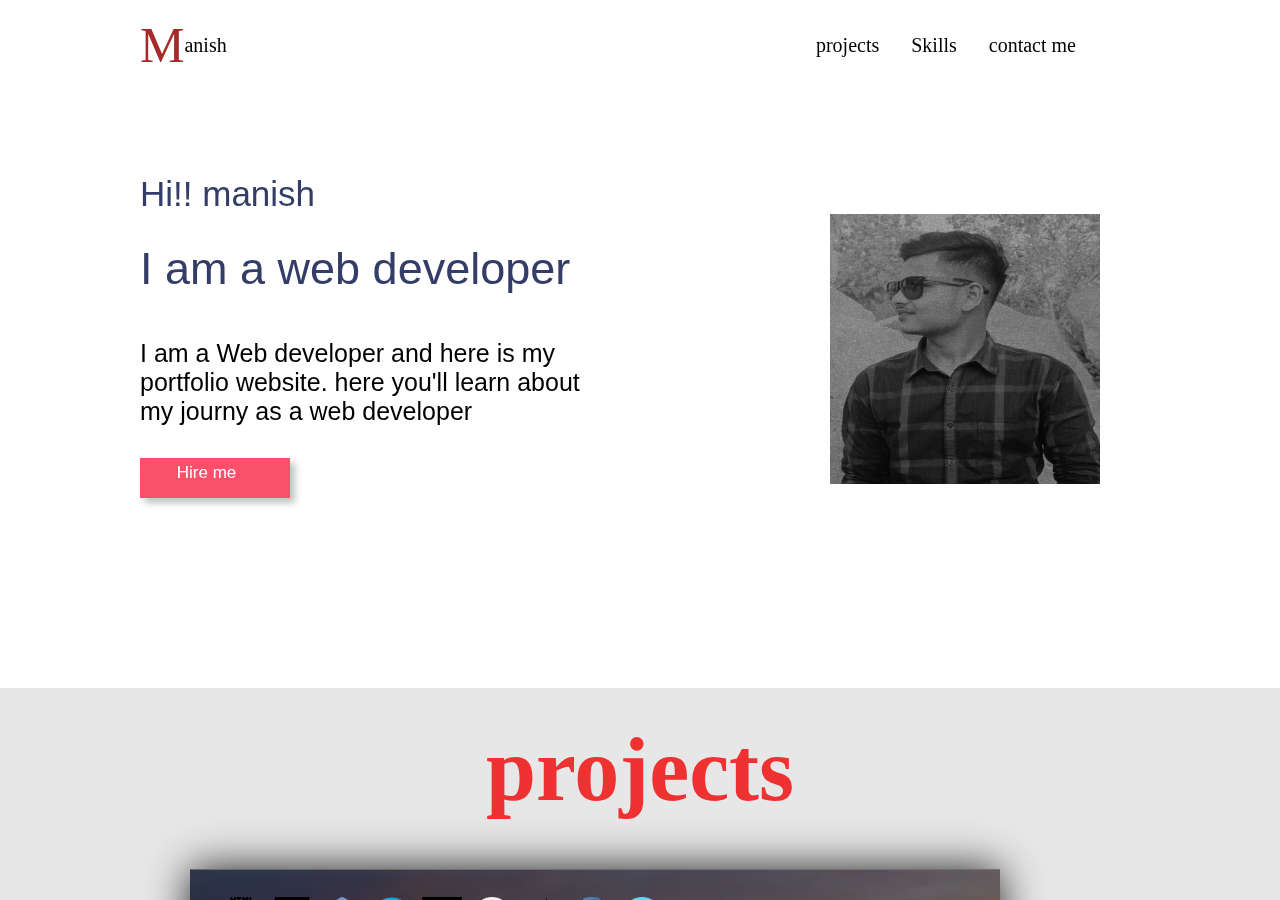
<file: index.html>
<!DOCTYPE html>
<html lang="en">
  <head>
    <meta charset="UTF-8" />
    <meta name="viewport" content="width=device-width, initial-scale=1.0" />
    <title>my portfolio website</title>
  </head>
  <link rel="stylesheet" href="port.css" />
  <body>
    <div id="wrapper">
      <div class="container">
        <div class="navbar">
          <div class="logo-container">
            <div class="logo">M</div>
            <div class="logo-item">anish</div>
          </div>

          <div class="nav-items">
            <div><a href="#projects">projects</a></div>
            <div><a href="#Skills">Skills</a></div>
            <div><a href="#contactme">contact me</a></div>
          </div>
        </div>

        <div class="hero-section">
          <div class="hero-section-left">
            <div class="hero-section-heading">Hi!! manish</div>
            <div class="hero-section-heading hero-section-sub-heading">
              I am a web developer <span class="role"></span>
            </div>
            <div class="hero-section-description">
              I am a Web developer and here is my portfolio website. here you'll
              learn about my journy as a web developer
            </div>

            <div class="btn">Hire me</div>
          </div>

          <div class="hero-section-right">
            <img src="userimg.jpg" id="userimage" />
          </div>

          <!-- <div class="faded-text">manish kr.</div> -->
        </div>
      </div>

      <div class="project-section" id="projects">
        <h2 class="page-header">projects</h2>

        <div class="project-container">
          <div class="project-card" id="project1">
            <div class="project-number project-number-right">01</div>

            <div class="project-content">
              <div class="project-skills-container project-content-left">
                <img class="project-skill" src="images/html.png" alt="" />
                <img class="project-skill" src="images/css.png" alt="" />
                <img class="project-skill" src="images/c++.png" alt="" />
                <img class="project-skill" src="images/c.png" alt="" />
                <img
                  class="project-skill"
                  src="images/java-script.png"
                  alt=""
                />
                <img class="project-skill" src="images/nodejs.png" alt="" />
                <img class="project-skill" src="images/java-logo.png" alt="" />
                <img class="project-skill" src="images/python.png" alt="" />
                <img class="project-skill"src="images/react.png"alt="""/>
                <img class="project-skill" src="images/sql.png" alt="" />
              </div>

              <h2 class="project-heading">Adventure</h2>

              <div class="project-sub-heading">
                This is a adventure web page. exploring some adventure from my
                web page.
              </div>

              <div class="btn-group">
                <button>
                  <a class="btn btn-project" href="paralexweb">Read me</a>
                </button>
                <a href="">
                  <i title="GitHubLink" class="fa-brands fa-github icon"></i>
                </a>
                <a href="">
                  <i title="Live Link" class="fa-solid fa-link icon"></i>
                </a>
              </div>
            </div>
          </div>

          <div class="project-card" id="project2">
            <div class="project-number project-number-left">02</div>

            <div class="project-content project-content-left">
              <div class="project-skills-container">
                <img class="project-skill" src="images/html.png" alt="" />
                <img class="project-skill" src="images/css.png" alt="" />
                <img class="project-skill" src="images/c++.png" alt="" />
                <img class="project-skill" src="images/c.png" alt="" />
                <img
                  class="project-skill"
                  src="images/java-script.png"
                  alt=""
                />
                <img class="project-skill" src="images/nodejs.png" alt="" />
                <img class="project-skill" src="images/java-logo.png" alt="" />
                <img class="project-skill" src="images/python.png" alt="" />
                <img class="project-skill"src="images/react.png"alt="""/>
                <img class="project-skill" src="images/sql.png" alt="" />
              </div>

              <h2 class="project-heading">Food Delivery</h2>

              <div class="project-sub-heading">
                This is a online Food delivery web page. you can order many
                types of food from this web page.
              </div>

              <div class="btn-group">
                <button>
                  <a class="btn btn-project" href="restorentweb"> Read me</a>
                </button>
                <a href="">
                  <i title="GitHubLink" class="fa-brands fa-github icon"></i>
                </a>
                <a href="">
                  <i title="Live Link" class="fa-solid fa-link icon"></i>
                </a>
              </div>
            </div>
          </div>

          <div class="project-card" id="project3">
            <div class="project-number project-number-right">03</div>

            <div class="project-content">
              <div class="project-skills-container project-content-left">
                <img class="project-skill" src="images/html.png" alt="" />
                <img class="project-skill" src="images/css.png" alt="" />
                <img class="project-skill" src="images/c++.png" alt="" />
                <img class="project-skill" src="images/c.png" alt="" />
                <img
                  class="project-skill"
                  src="images/java-script.png"
                  alt=""
                />
                <img class="project-skill" src="images/nodejs.png" alt="" />
                <img class="project-skill" src="images/java-logo.png" alt="" />
                <img class="project-skill" src="images/python.png" alt="" />
                <img class="project-skill"src="images/react.png"alt="""/>
                <img class="project-skill" src="images/sql.png" alt="" />
              </div>

              <h2 class="project-heading">Tint and orange</h2>

              <div class="project-sub-heading">
                This is a car modification company which provides you sheets to
                protect your car from scratch
              </div>

              <div class="btn-group">
                <button class="btn btn-project">Read me</button>
                <a href="">
                  <i title="GitHubLink" class="fa-brands fa-github icon"></i>
                </a>
                <a href="">
                  <i title="Live Link" class="fa-solid fa-link icon"></i>
                </a>
              </div>
            </div>
          </div>

          <div class="project-card" id="project4">
            <div class="project-number project-number-left">04</div>

            <div class="project-content project-content-left">
              <div class="project-skills-container">
                <img class="project-skill" src="images/html.png" alt="" />
                <img class="project-skill" src="images/css.png" alt="" />
                <img class="project-skill" src="images/c++.png" alt="" />
                <img class="project-skill" src="images/c.png" alt="" />
                <img
                  class="project-skill"
                  src="images/java-script.png"
                  alt=""
                />
                <img class="project-skill" src="images/nodejs.png" alt="" />
                <img class="project-skill" src="images/java-logo.png" alt="" />
                <img class="project-skill" src="images/python.png" alt="" />
                <img class="project-skill"src="images/react.png"alt="""/>
                <img class="project-skill" src="images/sql.png" alt="" />
              </div>

              <h2 class="project-heading">Tint and orange</h2>

              <div class="project-sub-heading">
                This is a car modification company which provides you sheets to
                protect your car from scratch
              </div>

              <div class="btn-group">
                <button class="btn btn-project">Read me</button>
                <a href="">
                  <i title="GitHubLink" class="fa-brands fa-github icon"></i>
                </a>
                <a href="">
                  <i title="Live Link" class="fa-solid fa-link icon"></i>
                </a>
              </div>
            </div>
          </div>
        </div>
      </div>

      <div class="container skills-container" id="Skills">
        <div class="skills-fade-text">skills</div>

        <div class="skills-container-left">
          <h2 class="skills-heading">
            <span class="caps">M</span>e and
            <br />
            MyTech stack
          </h2>

          <div class="skill-subheading">
            <p>
              Hi Everyone My name is manish kumar mandal I am a frontend
              developer I Lorem ipsum dolor sit amet consectetur adipisicing
              elit. Tempora est voluptatibus ea facilis earum officiis at
              dignissimos id, impedit optio ducimus corrupti modi neque quos.
              <br />
              <br />
            </p>

            <p>
              Lorem ipsum dolor sit amet consectetur adipisicing elit. Vel
              repudiandae laborum sequi neque, fuga reprehenderit ducimus
              voluptas at magnam inventore a repellat non tempora deleniti
              veniam nisi, ut, sapiente ea laboriosam. Officiis enim id
              molestiae. <br />
              <br />
            </p>

            <p>
              Lorem ipsum dolor sit amet consectetur adipisicing elit. Velit aut
              dignissimos maxime, veniam dolores odio debitis non quam corporis
              accusamus dolor temporibus, fugit nemo inventore nihil distinctio
              fuga? Dolore optio numquam odit sed voluptatibus consectetur.
              <br />
              <br />
            </p>
          </div>
        </div>

        <div class="skills-container-right">
          <img src="images/bolbimg.jpg" class="bolb-style" alt="" />

          <img src="images/html.png" alt="" class="skills-logo" />
          <img src="images/css.png" alt="" class="skills-logo" />
          <img src="images/java-script.png" alt="" class="skills-logo" />
          <img src="images/c.png" alt="" class="skills-logo" />
          <img src="images/c++.png" alt="" class="skills-logo" />
          <img src="images/java-logo.png" alt="" class="skills-logo" />
          <img src="images/nodejs.png" alt="" class="skills-logo" />
          <img src="images/python.png" alt="" class="skills-logo" />
          <img src="images/react.png" alt="" class="skills-logo" />
          <img src="images/sql.png" alt="" class="skills-logo" />
          <img src="images/r3.webp" alt="" class="skills-logo" />
          <img src="images/perl2.png" alt="" class="skills-logo" />
          <img src="images/Scala.png" alt="" class="skills-logo" />
          <img src="images/swift.jpg" alt="" class="skills-logo" />
          <img src="images/csarp3.jpg" alt="" class="skills-logo" />
        </div>
      </div>

      <div class="contactus-form-container" id="contactme">
        <div class="container1">
          <h1 class="contactus-heading">Contact Us</h1>
          <h3 class="contactus-sub-heading">
            Question,thought,or just want to say hello?
          </h3>

          <div class="contactus-form-container">
            <form class="form" action="">
              <div class="formfilled-container">
                <input
                  class="formfield"
                  type="text"
                  name="name"
                  id=""
                  placeholder="Enter your name"
                />
                <input
                  class="formfield"
                  type="text"
                  name="name"
                  id=""
                  placeholder="Enter your email address"
                />
                <input
                  class="formfield"
                  type="text"
                  name="name"
                  id=""
                  placeholder="Enter your subject"
                />
                <textarea
                  name="message"
                  id=""
                  cols="30"
                  rows="10"
                  class="formfield formfield-textarea"
                  placeholder="Enter your message"
                ></textarea>
              </div>

              <button type="submit" class="btn" id="submit-btn">
                send message
              </button>
            </form>
          </div>
        </div>
      </div>

      <footer>
        <div class="container1">
          <div class="footer-wrapper">
            <div class="footer-faded-text">Manish</div>

            <div class="link-wrapper">
              <div><a href="#projects">projects</a></div>
              <div><a href="#Skills">skills</a></div>
              <div><a href="#contactme">contact me</a></div>
            </div>
          </div>
        </div>
      </footer>
    </div>
  </body>
</html>
</file>
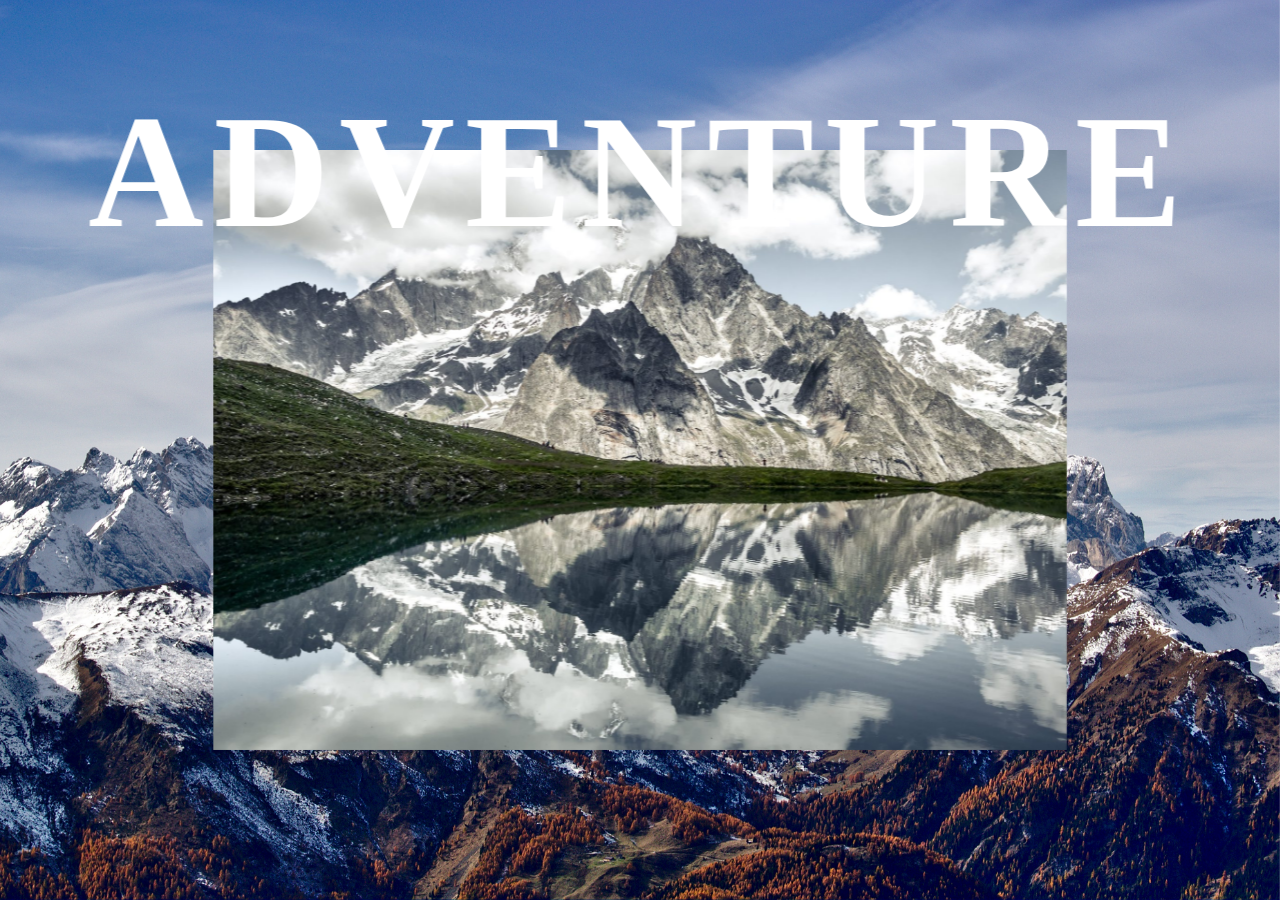
<file: paralexweb/index.html>
<!DOCTYPE html>
<html lang="en">
  <head>
    <meta charset="UTF-8" />
    <meta name="viewport" content="width=device-width, initial-scale=1.0" />
    <title>Document</title>
    <link rel="stylesheet" href="index.css" />
  </head>
  <body>
    <div id="wrapper">

      <div class="container">
        <img src="background1.jpg" class="background" />
        <img src="foreground1.jpg" class="foreground" />
        <h1>ADVENTURE</h1>
      </div>

      <section>
        <h2 class="secheading">Adventure Time</h2>
        <p class="text">
          Lorem ipsum dolor sit amet consectetur, adipisicing elit. Pariatur
          voluptatibus fugit repudiandae dolores? Quisquam eius laudantium natus
          beatae? Eos, voluptas, quam beatae mollitia repudiandae consequatur
          aliquam vitae quia laborum reprehenderit itaque aspernatur eveniet,
          tenetur nisi doloremque veniam officia dolorum ad odio natus soluta
          cupiditate consectetur! Aperiam aut sed, illum labore magni incidunt
          cupiditate error fugiat aliquid quod repellat accusantium laborum
          assumenda sunt quibusdam ducimus illo? Deleniti voluptatibus ipsa
          commodi fuga, nihil officia eligendi, mollitia animi exercitationem,
          ipsum molestias esse labore. Temporibus culpa, perferendis molestias,
          earum magni voluptas quod consequuntur ratione minus ducimus quas
          debitis distinctio soluta nemo enim, nihil ipsa! <br />
          <br />
          Adventure is the Lorem ipsum dolor sit amet consectetur, adipisicing
          elit. Praesentium, placeat tempora ipsa impedit sed exercitationem
          veritatis officiis dolorem vitae adipisci cumque ea ratione,
          voluptatum, quae labore enim quam unde commodi fugiat mollitia nisi
          dolores fugit laboriosam. Animi similique sed fuga itaque, modi natus
          dignissimos laudantium, quidem voluptatem, deserunt ab optio
          blanditiis placeat laborum alias. Reprehenderit corrupti quos quam,
          nostrum doloremque eligendi velit quas ab saepe, adipisci modi, libero
          ullam necessitatibus impedit ducimus laudantium maiores recusandae
          vero. Modi accusantium voluptatem, repudiandae distinctio a sed
          praesentium voluptate facilis nesciunt dolorum non reiciendis numquam,
          itaque quam! Aperiam facere rem, cumque saepe deleniti <br />
        </p>

        <div class="bg bg1">
          <h2 class="DESK">BIKING</h2>
        </div>

        <p class="text">
          Lorem ipsum dolor sit amet consectetur, adipisicing elit. Pariatur
          voluptatibus fugit repudiandae dolores? Quisquam eius laudantium natus
          beatae? Eos, voluptas, quam beatae mollitia repudiandae consequatur
          aliquam vitae quia laborum reprehenderit itaque aspernatur eveniet,
          tenetur nisi doloremque veniam officia dolorum ad odio natus soluta
          cupiditate consectetur! Aperiam aut sed, illum labore magni incidunt
          cupiditate error fugiat aliquid quod repellat accusantium laborum
          assumenda sunt quibusdam ducimus illo? Deleniti voluptatibus ipsa
          commodi fuga, nihil officia eligendi, mollitia animi exercitationem,
          ipsum molestias esse labore. Temporibus culpa, perferendis molestias,
          earum magni voluptas quod consequuntur ratione minus ducimus quas
          debitis distinctio soluta nemo enim, nihil ipsa! <br />
          <br />
          Adventure is the Lorem ipsum dolor sit amet consectetur, adipisicing
          elit. Praesentium, placeat tempora ipsa impedit sed exercitationem
          veritatis officiis dolorem vitae adipisci cumque ea ratione,
          voluptatum, quae labore enim quam unde commodi fugiat mollitia nisi
          dolores fugit laboriosam. Animi similique sed fuga itaque, modi natus
          dignissimos laudantium, quidem voluptatem, deserunt ab optio
          blanditiis placeat laborum alias. Reprehenderit corrupti quos quam,
          nostrum doloremque eligendi velit quas ab saepe, adipisci modi, libero
          ullam necessitatibus impedit ducimus laudantium maiores recusandae
          vero. Modi accusantium voluptatem, repudiandae distinctio a sed
          praesentium voluptate facilis nesciunt dolorum non reiciendis numquam,
          itaque quam! Aperiam facere rem, cumque saepe deleniti <br />
        </p>

        <div class="bg bg2">
          <h2 class="DESK">PARA GLIDING</h2>
        </div>

        <p class="text">
          Lorem ipsum dolor sit amet consectetur, adipisicing elit. Pariatur
          voluptatibus fugit repudiandae dolores? Quisquam eius laudantium natus
          beatae? Eos, voluptas, quam beatae mollitia repudiandae consequatur
          aliquam vitae quia laborum reprehenderit itaque aspernatur eveniet,
          tenetur nisi doloremque veniam officia dolorum ad odio natus soluta
          cupiditate consectetur! Aperiam aut sed, illum labore magni incidunt
          cupiditate error fugiat aliquid quod repellat accusantium laborum
          assumenda sunt quibusdam ducimus illo? Deleniti voluptatibus ipsa
          commodi fuga, nihil officia eligendi, mollitia animi exercitationem,
          ipsum molestias esse labore. Temporibus culpa, perferendis molestias,
          earum magni voluptas quod consequuntur ratione minus ducimus quas
          debitis distinctio soluta nemo enim, nihil ipsa! <br />
          <br />
          Adventure is the Lorem ipsum dolor sit amet consectetur, adipisicing
          elit. Praesentium, placeat tempora ipsa impedit sed exercitationem
          veritatis officiis dolorem vitae adipisci cumque ea ratione,
          voluptatum, quae labore enim quam unde commodi fugiat mollitia nisi
          dolores fugit laboriosam. Animi similique sed fuga itaque, modi natus
          dignissimos laudantium, quidem voluptatem, deserunt ab optio
          blanditiis placeat laborum alias. Reprehenderit corrupti quos quam,
          nostrum doloremque eligendi velit quas ab saepe, adipisci modi, libero
          ullam necessitatibus impedit ducimus laudantium maiores recusandae
          vero. Modi accusantium voluptatem, repudiandae distinctio a sed
          praesentium voluptate facilis nesciunt dolorum non reiciendis numquam,
          itaque quam! Aperiam facere rem, cumque saepe deleniti <br />
        </p>

        <div class="bg bg3">
          <h2 class="DESK">SWIMMING</h2>
        </div>

        <p class="text">
          Lorem ipsum dolor sit amet consectetur, adipisicing elit. Pariatur
          voluptatibus fugit repudiandae dolores? Quisquam eius laudantium natus
          beatae? Eos, voluptas, quam beatae mollitia repudiandae consequatur
          aliquam vitae quia laborum reprehenderit itaque aspernatur eveniet,
          tenetur nisi doloremque veniam officia dolorum ad odio natus soluta
          cupiditate consectetur! Aperiam aut sed, illum labore magni incidunt
          cupiditate error fugiat aliquid quod repellat accusantium laborum
          assumenda sunt quibusdam ducimus illo? Deleniti voluptatibus ipsa
          commodi fuga, nihil officia eligendi, mollitia animi exercitationem,
          ipsum molestias esse labore. Temporibus culpa, perferendis molestias,
          earum magni voluptas quod consequuntur ratione minus ducimus quas
          debitis distinctio soluta nemo enim, nihil ipsa! <br />
          <br />
          Adventure is the Lorem ipsum dolor sit amet consectetur, adipisicing
          elit. Praesentium, placeat tempora ipsa impedit sed exercitationem
          veritatis officiis dolorem vitae adipisci cumque ea ratione,
          voluptatum, quae labore enim quam unde commodi fugiat mollitia nisi
          dolores fugit laboriosam. Animi similique sed fuga itaque, modi natus
          dignissimos laudantium, quidem voluptatem, deserunt ab optio
          blanditiis placeat laborum alias. Reprehenderit corrupti quos quam,
          nostrum doloremque eligendi velit quas ab saepe, adipisci modi, libero
          ullam necessitatibus impedit ducimus laudantium maiores recusandae
          vero. Modi accusantium voluptatem, repudiandae distinctio a sed
          praesentium voluptate facilis nesciunt dolorum non reiciendis numquam,
          itaque quam! Aperiam facere rem, cumque saepe deleniti <br />
        </p>
      </section>
    </div>
  </body>
</html>
</file>
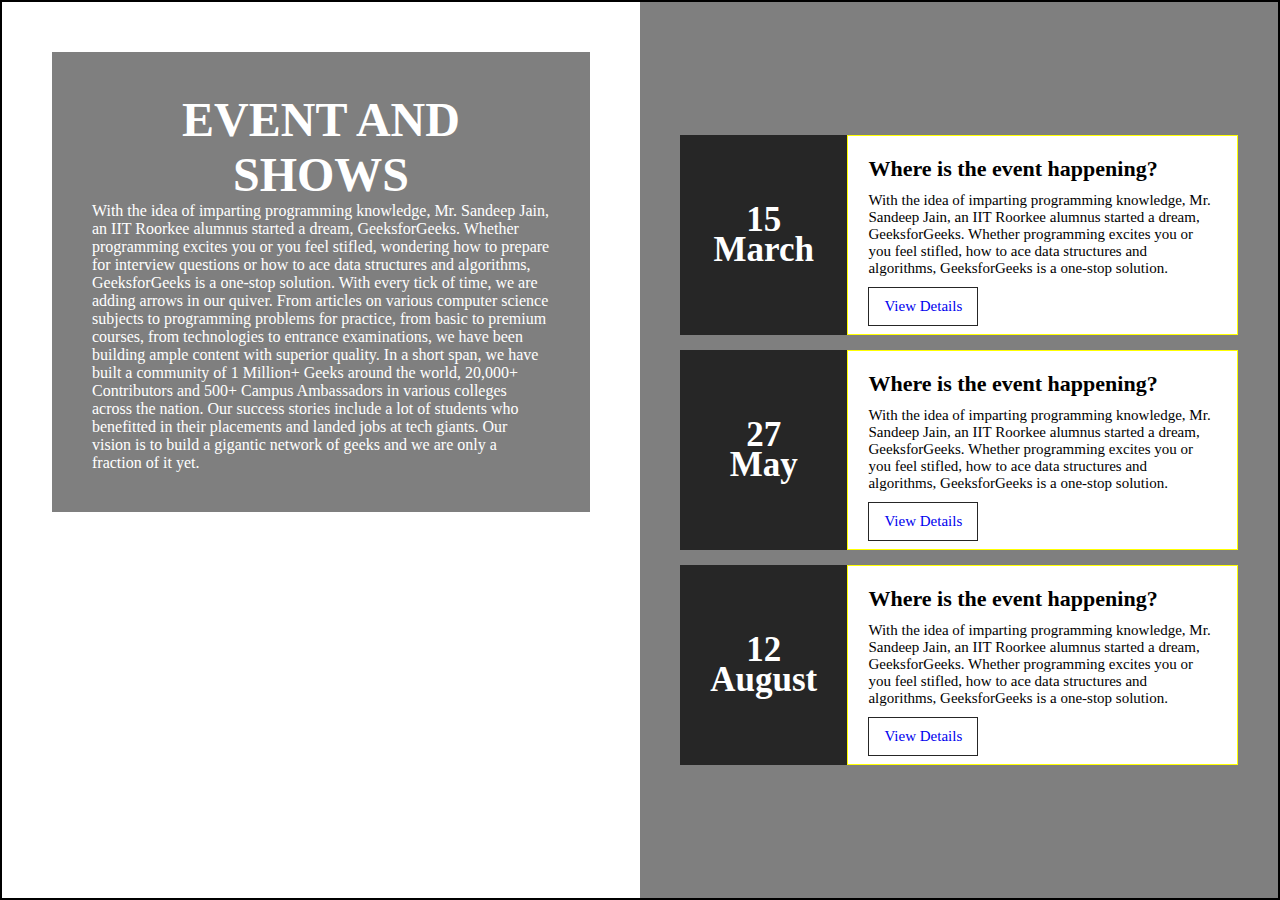
<file: Eventposter/event.html>
<!DOCTYPE html>
<html lang="en">
<head>
    <meta charset="UTF-8">
    <meta name="viewport" content="width=device-width, initial-scale=1.0">
    <title>event</title>
    <link rel="stylesheet" href="event.css">
</head>
<body>
    <section>
        <div id="div1">
            <div id="div2">
                <h1 id="heading">EVENT AND SHOWS</h1>

                <p>With the idea of imparting programming
                    knowledge, Mr. Sandeep Jain, an IIT
                    Roorkee alumnus started a dream,
                    GeeksforGeeks. Whether programming
                    excites you or you feel stifled,
                    wondering how to prepare for
                    interview questions or
                    how to ace data structures and
                    algorithms, GeeksforGeeks is a
                    one-stop solution. With every
                    tick of time, we are adding arrows
                    in our quiver. From articles on
                    various computer science subjects
                    to programming problems for practice,
                    from basic to premium courses, from
                    technologies to entrance examinations,
                    we have been building ample content
                    with superior quality. In a short
                    span, we have built a community of
                    1 Million+ Geeks around the world, 20,000+
                    Contributors and 500+ Campus Ambassadors
                    in various colleges across the nation.
                    Our success stories include a lot of
                    students who benefitted in their
                    placements and landed jobs at tech
                    giants. Our vision is to build a gigantic
                    network of geeks and we are only a
                    fraction of it yet.</p>
            </div>
        </div>

        <div class="events">
            <ul>
                <li>
                    <div class="time">
                        <h2>15 <br><span>March</span></h2>
                    </div>

                    <div class="details">
                        <h3>Where is the event happening?</h3>

                        <p>With the idea of imparting programming
                            knowledge, Mr. Sandeep Jain, an IIT
                            Roorkee alumnus started a dream,
                            GeeksforGeeks. Whether programming
                            excites you or you feel stifled,
                            how to ace data structures and
                            algorithms, GeeksforGeeks is a
                            one-stop solution.</p>
                            <a href="#">View Details</a>
                    </div>
                    <div style="clear: both;"></div>
                </li>
            
                <li>
                    <div class="time">
                        <h2>27 <br><span>May</span></h2>
                    </div>

                    <div class="details">
                        <h3>Where is the event happening?</h3>

                        <p>With the idea of imparting programming
                            knowledge, Mr. Sandeep Jain, an IIT
                            Roorkee alumnus started a dream,
                            GeeksforGeeks. Whether programming
                            excites you or you feel stifled,
                            how to ace data structures and
                            algorithms, GeeksforGeeks is a
                            one-stop solution.</p>
                            <a href="#">View Details</a>
                    </div>
                    <div style="clear: both;"></div>
                </li>
            
                <li>
                    <div class="time">
                        <h2>12 <br><span>August</span></h2>
                    </div>

                    <div class="details">
                        <h3>Where is the event happening?</h3>

                        <p>With the idea of imparting programming
                            knowledge, Mr. Sandeep Jain, an IIT
                            Roorkee alumnus started a dream,
                            GeeksforGeeks. Whether programming
                            excites you or you feel stifled,
                            how to ace data structures and
                            algorithms, GeeksforGeeks is a
                            one-stop solution.</p>
                            <a href="#">View Details</a>
                    </div>
                    <div style="clear: both;"></div>
                </li>
            </ul>
        </div>
    </section>
</body>
</html>
</file>
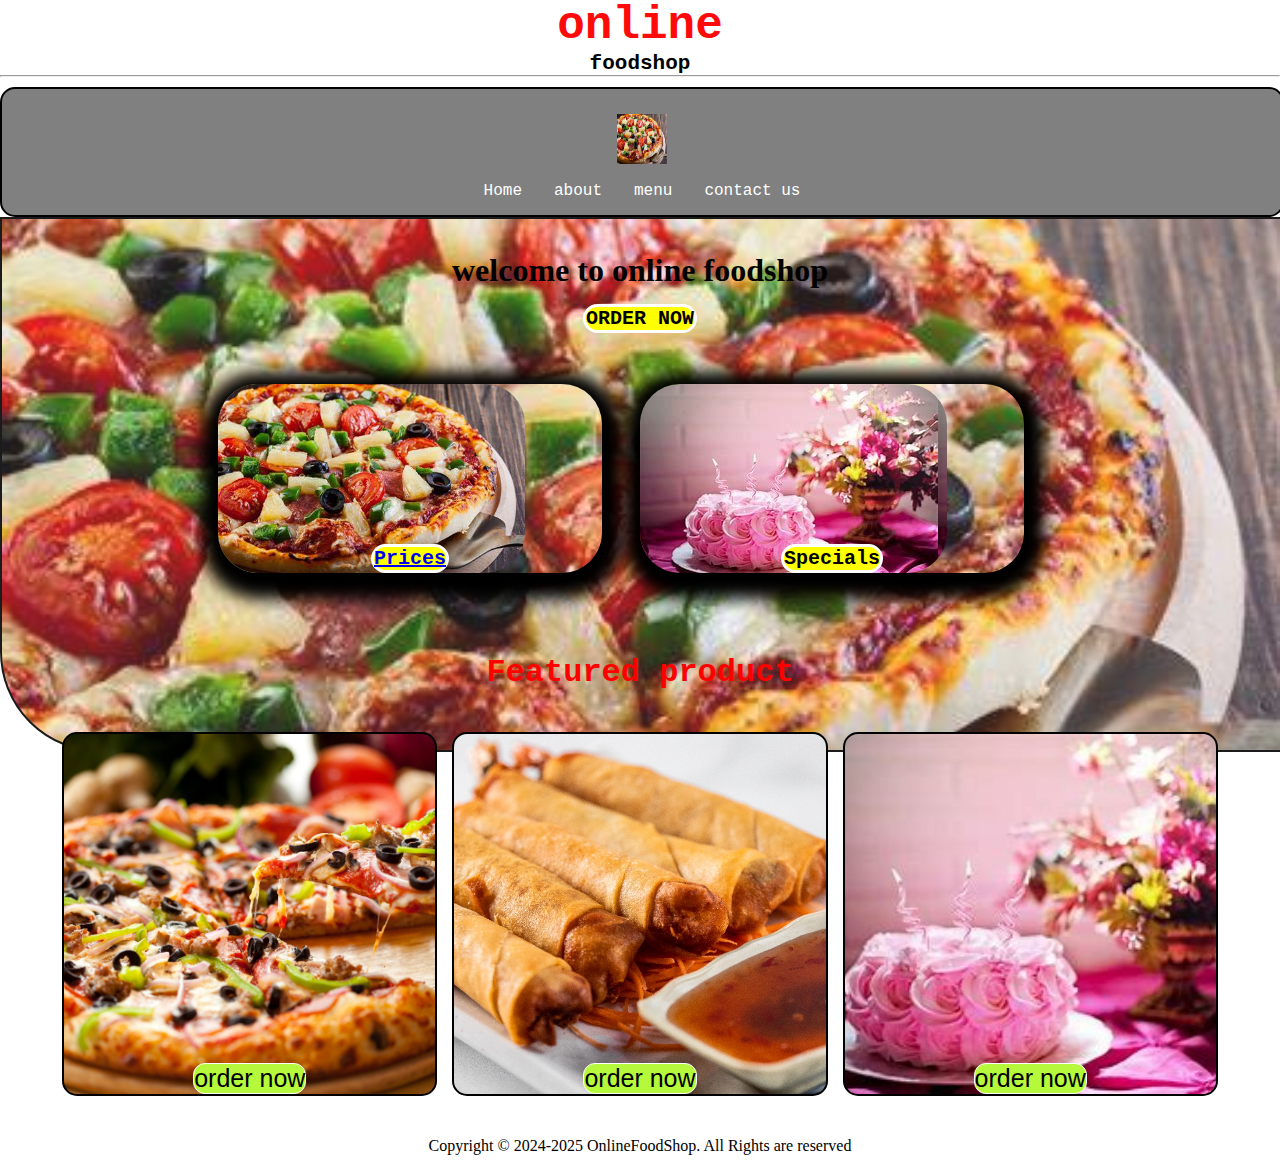
<file: restorentweb/resto.html>
<!DOCTYPE html>
<html lang="en">
  <head>
    <meta charset="UTF-8" />
    <meta name="viewport" content="width=device-width, initial-scale=1.0" />
    
    <title>OnlineFoodShop</title>
    <link rel="icon" type="image/x-icon" href="fevicon.jpg">
    <link rel="stylesheet" href="resto.css">
  </head>
  <body>
    <header>
      <h1 id="top">online</h1>
      <h1 id="top1">foodshop</h1>
    </header>
    <hr />

    <nav id="navbar">
      <img src="img1.jpg" />

      <ul id="navcontent">
        <li><a href="#">Home</a></li>
        <li><a href="#">about</a></li>
        <li><a href="#">menu</a></li>
        <li><a href="#">contact us</a></li>
      </ul>
    </nav>

    <div id="container1">
      <div id="row1">welcome to online foodshop</div>

      <button class="btn">ORDER NOW</button> 
        <div id="container3"> 
            <div id="row2"> 
                <button class="btn"><a href="https://www.zomato.com/india">Prices</a></button> 
            </div> 

            <div id="row3"> 
                <button class="btn">Specials</button> 
            </div>
    </div>
     
      
    <h1 id="top3">Featured product</h1> 
    
    

    <div id="container4">

        <div id="row4">
            <button id="btn">order now</button>
        </div>
        <div id="row5">
            <button id="btn">order now</button>
        </div>
        <div id="row6">
            <button id="btn">order now</button>
        </div>
    </div>
     
    
    <footer>Copyright © 2024-2025 OnlineFoodShop. 
        All Rights are reserved</footer>
  </body>
</html>
</file>
<file: port.css>
* {
  margin: 0;
  padding: 0;
  box-sizing: border-box;
}

#wrapper {
  height: 100vh;
  overflow-y: auto;
  overflow-x: hidden;
}

.container {
  width: 1000px;
  margin: 0 auto;
  /* border: 1px solid black; */
}

.navbar {
  display: flex;
  justify-content: space-between;
  align-items: center;

  padding-top: 1rem;
}

.logo {
  font: bold;
  /* font-family: system-ui, -apple-system, BlinkMacSystemFont, 'Segoe UI', Roboto, Oxygen, Ubuntu, Cantarell, 'Open Sans', 'Helvetica Neue', sans-serif; */
  font-size: 50px;
  color: brown;
}

.logo-item {
  font-size: 20px;
}

.logo-container {
  display: flex;
  justify-content: baseline;
  align-items: center;
}

.nav-items {
  display: flex;
  gap: 2rem;
  padding: 0 4rem;
}

.nav-items div {
  font-size: 20px;
  font-weight: 500;
  cursor: pointer;
}

a {
  text-decoration: none;
  color: black;
}

.nav-items div:hover {
  transition: 1.2s;
  font-weight: bold;
}

.hero-section {
  display: flex;
  justify-content: space-between;
  /* margin: 50px; */
  margin-right: 70px;
  margin-top: 100px;
  width: 1000px;
}

.hero-section-left {
  height: 450px;
  width: 800px;
  display: flex;
  flex-direction: column;
  gap: 2rem;
  font-size: 25px;
  font-family: "Lucida Sans", "Lucida Sans Regular", "Lucida Grande",
    "Lucida Sans Unicode", Geneva, Verdana, sans-serif;
}

.hero-section-heading {
  font-size: 35px;
  color: #343d68;
}

.hero-section-right {
  height: 400px;
  width: 400px;
  border: 4px burlywood;
}

.hero-section-sub-heading {
  font-size: 45px;
  line-height: 45px;
}

.hero-section-description {
  margin-top: 1rem;
  width: 70%;
  font-weight: 500;
}

.faded-text {
  position: absolute;
  user-select: none;
  font-size: 6rem;
  color: rgb(231, 231, 231);

  bottom: -16%;
  left: 8%;
  font-weight: bold;
  transition: all 3s;
}

.role {
  color: #4e45d5;
  font-weight: 800px;
}

img {
  height: 350px;
  width: 350px;

  z-index: -9;
}

#userimage {
  padding: 2.5rem;
  filter: grayscale(1);
  transition: all 1s;
  animation: scaleimage 4s linear infinite;
}

@keyframes scaleimage {
  0% {
    filter: grayscale(0);
    transform: scale(1);
  }

  50% {
    filter: grayscale(1);
    transform: scale(1.1);
    box-shadow: 3px 3px 10px black;
  }

  100% {
    transform: scale(1);
    filter: grayscale(0);
  }
}

.btn {
  background-color: rgb(250, 80, 108);
  font-size: 17px;
  padding: 0.3rem 2.3rem;
  color: white;
  box-shadow: 5px 5px 7px 0px #0000003f;
  position: relative;
  z-index: 1;
  width: 150px;
  height: 40px;
  /* margin: 25px; */
  margin-bottom: 30px;
}

.btn::before {
  content: "";
  /* background: linear-gradient(45deg, #ff0000, #ff7300, #fffb00, #48ff00, #00ffd5, #002bff, #7a00ff, #ff00c8, #ff0000); */
  background-color: black;
  top: 0;
  left: 0;
  bottom: 0;
  right: 0;
  position: absolute;
  transform: scaleX(0);
  transform-origin: left;
  transition: all 0.6s ease;
  z-index: -1;
}

.btn:hover::before {
  transform: scaleX(1);
}

.btn-group {
  margin-left: 35px;
  margin-top: 100px;
}

.project-section {
  background-color: rgb(231, 231, 231);
  margin-top: 4rem;
}

.page-header {
  font-size: 90px;
  color: rgb(238, 49, 49);
  text-align: center;
  padding-top: 30px;
}

.project-container {
  max-width: 900px;
  margin: 0 auto;
  padding: 3rem 0;

  display: flex;
  flex-direction: column;
  gap: 110px;
}

.project-card {
  width: 90%;
  height: 450px;
  background-image: url("images/car.jpg");
  background-size: cover;
  /* background-repeat: no-repeat; */
  position: relative;
  box-shadow: 0px 0px 40px #1f1f1f;
}

.project-card::after {
  content: "";
  position: absolute;
  top: 0;
  left: 0;
  right: 0;
  bottom: 0;
  background-color: #1f1f1f9a;
  z-index: 0;
  /* transform: scaleX(1); */
}

.project-card::before {
  content: "";
  position: absolute;
  top: 0;
  left: 0;
  right: 0;
  bottom: 0;
  background: linear-gradient(45deg, #343d68, #343d68be, #343d687c);
  transform: scaleX(0);
  transform-origin: left;
  transition: all 0.4s;
  z-index: 1;
}

.project-card:hover::before {
  transform: scaleX(1);
}

.project-number {
  position: absolute;
  font-size: 200px;
  font-weight: 600;
  color: white;
  z-index: 10;
  /* display: none; */
  opacity: 0;
}

.project-card:hover .project-number {
  /* display: block; */
  opacity: 1;
}

.project-number-right {
  right: -40px;
  top: -45px;
}

.project-number-left {
  left: -40px;
  top: -45px;
}

.project-content {
  position: absolute;
  display: flex;
  flex-direction: column;
  color: white;
  padding: 2em;
  bottom: 1%;
  z-index: 5;
  /* gap:1em ; */
  transition: all 0.4s;
  margin-top: 80px;

  height: 450px;
}

.project-content-left {
  left: 35%;
}

.project-content-right {
  right: 10%;
}

.project-skills-container {
  width: 96%;
  display: flex;
  flex-wrap: wrap;
  gap: 10px;
}

.project-skill {
  height: 40px;
  width: 40px;
}

.project-heading {
  font-size: 50px;
  font-weight: bold;
  line-height: 3rem;
}

.project-sub-heading {
  width: 96%;
  font-size: 16px;
  font-style: italic;
}

.project-card:hover .project-content {
  transform: scale(1.1);
}

#project1 {
  background-image: url(images/adventure1.jpg);
}

#project2 {
  background-image: url(images/fooddelivery.jpg);
  margin-left: 120px;
}

#project3 {
}

#project4 {
  margin-left: 120px;
}

/* #project2,#project4{
    margin-left: 10%; 
}      */

.btn-project {
}

.skills-container {
  position: relative;
  display: flex;
  padding: 5rem;
  margin: 10rem auto;
  gap: 60px;
}

.skills-container-left {
  display: flex;
  flex-wrap: wrap;
  /* width: 50%; */
  width: 500px;
  position: relative;
  gap: 2rem;
}

.skills-container-right {
  display: flex;
  flex-wrap: wrap;
  flex-direction: rows;
  width: 50%;
  position: relative;
  gap: 0.5rem;
}

.skills-fade-text {
  position: absolute;
  font-size: 10em;
  font-style: bold;
  color: rgb(231, 231, 231);
  bottom: 1px;
  right: -20%;
  user-select: none;
}

.bolb-style {
  position: absolute;
  top: 50%;
  left: 50%;
  transform: translate(-50%, -50%);
  animation: bolbanimate 3s linear infinite;
}

@keyframes bolbanimate {
  50% {
    top: 54%;
    left: 46%;
  }
}

.skills-logo {
  width: 80px;
  height: 80px;
  transition: all 0.5s;
}

.skills-logo:hover {
  transform: scale(1.2);
  color: black;
  cursor: pointer;
}

.skills-heading {
  font-size: 50px;
  font-style: bold;
  color: red;
  line-height: 50px;
}

.caps {
  font-size: 90px;
}

.contactus-form-container {
  width: 100%;
  background-color: rgb(231, 231, 231);
}

.container1 {
  width: 900px;
  margin: 0 auto;
}

.contactus-heading {
  font-size: 4rem;
  color: red;
  padding-top: 2rem;
}

.contactus-sub-heading {
  font-size: 2rem;
  color: #343d68aa;
  text-transform: capitalize;
}

.contactus-form-container {
  margin-top: 25px;
  display: flex;
  align-items: center;
  justify-content: center;
}

.form {
  display: flex;
  flex-direction: column;
  gap: 28px;
  width: 80%;
  margin: 2rem 5rem;
}

.formfield {
  width: 100%;
  height: 42px;
  padding: 0 2rem;
  font-size: 18px;
  border-radius: 5px;
  box-shadow: 2px 2px 10px #1f1f1f;
  font-weight: 500;
  border: none;
  margin-top: 17px;
}

.formfield-textarea {
  height: auto;
  padding-top: 1rem;
}

#submit-btn {
  border: none;
  font-size: 1rem;
  margin: 1rem 0;
  padding: 2px;
  border-radius: 6px;
}
#submit-btn:hover {
  scale: 0.9;
}

footer {
  position: relative;
  margin-top: -1px;
  background-color: #343d68;
  padding: 5rem;
}

.footer-wrapper {
  display: flex;
  gap: 1rem;
  padding: 1.2rem;
  justify-content: space-between;
  align-items: center;
}

.footer-faded-text {
  position: absolute;
  left: 0;
  bottom: 0;
  color: #535c87;
  user-select: none;
  font-size: 5rem;
}

.link-wrapper {
  display: flex;
  gap: 30px;
  font-size: 2rem;
}

.link-wrapper div a {
  color: white;
  text-decoration: none;
  transition: 0.6s;
}

.link-wrapper div a:hover {
  color: rgb(104, 75, 22);
}
</file>
<file: paralexweb/index.css>
*{
    margin: 0;
    padding: 0;
    box-sizing: border-box;
}

#wrapper{
    height: 100vh;
    overflow-x: hidden;
    overflow-y: auto;
    perspective: 10px;
}

.container{
    position: relative;
    display: flex;
    justify-content: center;
    align-items: center;
    height: 100%;
    transform-style: preserve-3d;
    z-index: -1;
} 

.background{
    transform: translateZ(-40px) scale(5);
}

.foreground{
    transform: translateZ(-20px) scale(2);
}

.background,.foreground{
    position: absolute;
    height: 100%;
    width: 100%;
    object-fit: cover;
    z-index: -1;
}



h1{
    position: absolute;
    top: 5rem;
    left: 50%;
    transform: translate(-50%);
    font-size: 10rem;
    letter-spacing: 10px;
    color: white;
    text-shadow: 0 0 10px rgba(0,0,0,0,3)
}

section{
    background-color: rgb(45,45,45);
    color: white;
    padding: 5rem 0;
}

.secheading{
    font-size: 5rem;
    padding: 0 5rem;
}

.text{
    font-size: 1.5rem;
    padding: 0 5rem;
    margin: 5rem 0;
}

.bg{
    position: relative;
    width: 100%x;
    background-attachment: fixed;
    background-position: center;
    background-size: cover;
    height: 500px;
}

.DESK{
    position: absolute;
    background-color: white;
    padding: 0.5rem 2.5rem;
    top: 50%;
    left: 50%;
    transform: translateX(-50%) translateX(-50%);
    color: black;
    font-size: 3.5rem;
    font-weight: 600;
     
     
}

.bg1{
    background-image: url("biking.jpg");
    
}

.bg2{
    background-image: url("paragliding.jpg");
}

.bg3{
    background-image: url("swiming.jpg");
}


/* h2{
    position: absolute;
    top: 5rem;
    left: 50%;
    transform: translate(-50%);
    font-size: 10rem;
    letter-spacing: 10px;
    color: white;
    text-shadow: 0 0 10px rgba(0,0,0,0,3)
} */
</file>
<file: Eventposter/event.css>
*{
    margin: 0;
    padding: 0;
    box-sizing: border-box;

}

section{
    border: 2px solid black;
    height: 100vh;
    width: 100%;
}

section #div1{
    
        width: 50%;
        height: 100%;
        float: left;
        padding: 50px;
        box-sizing: border-box;
    
}

section #div1 #div2 {
    color: #fff;
    background: rgba(0, 0, 0, 0.5);
    padding: 40px;
    transition: .5s;
}

section #div1 #div2:hover {
    background: #e91e63;
}


#heading{
    text-align: center;
    font-size: 48px;
}

section .events {
    position: relative;
    width: 50%;
    height: 100%;
    background: rgba(0, 0, 0, 0.5);
    float: right;
    box-sizing: border-box;
}

section .events ul {
    position: absolute;
    top: 50%;
    transform: translateY(-50%);
    margin: 0;
    padding: 40px;
    box-sizing: border-box;
}

section .events ul li {
    list-style: none;
    background: #fff;
    box-sizing: border-box;
    height: 200px;
    margin: 15px 0;
}

section .events ul li .time {
    position: relative;
    padding: 20px;
    background: #262626;
    box-sizing: border-box;
    width: 30%;
    height: 100%;
    float: left;
    text-align: center;
    transition: .5s;

    
}

section .events ul li:hover .time {
    background: #e91e63;
}

 h2 {
    position: absolute;
    margin: 0;
    padding: 0;
    top: 50%;
    left: 50%;
    transform: translate(-50%, -50%);
    color: #fff;
    font-size: 35px;
    line-height: 30px;
}

.details{     
    border: 1px solid yellow;
    padding: 20px;
    background: #fff;
    box-sizing: border-box;
    width: 70%;
    height: 100%;
    float: left;
}

h3{
    margin: 0;
    padding: 0;
    font-size: 22px;
}

.details p{
    margin: 10px 0 0;
    padding: 0;
    font-size: 15px;
}

.details a{
    display: inline-block;
    text-decoration: none;
    padding: 10px 15px;
    border: 1.5px solid #262626;
    margin-top: 10px;
    font-size: 15px;
    transition: .5s;
}

.details a:hover{
    background: #e91e63;
    color: #fff;
    border-color: #e91e63;
}
</file>
<file: restorentweb/resto.css>
*{
    margin: 0;
    padding: 0;
    
}

#top{
    color: rgb(255,10,10);
    text-align: center;
    font-family:'Ubuntu Mono', monospace ;
    font-size: 46px;

}

#top1{
    color: black;
    text-align: center;
    font-family:'Ubuntu Mono', monospace ;
    font-size: 21px;

}

#navbar img{
     display: block;
     width: 50px;
     height: 50px;
     margin: auto;
     margin-bottom: 3px;
}

#navbar{
    display:flex;
    flex-direction: column;
    background-color: gray;
    height: 14vh;
    width: 100vw;
    font-family: 'Ubuntu Mono', monospace;
    margin-top:10px;
   border: 2px solid black;
   border-radius:15px;
}

#navcontent{
    display: flex;
    justify-content: center;
}

ul li{
    list-style: none;
    margin: 15px;
    border-radius: 20px;
}

ul li a{
    padding: 1px;
    color:white;
    text-decoration: none;
    border-radius:10px;
}

ul li a:hover{
    background-color: red;
    border-radius: 8px;
}

#container1{
    position: relative;
    display: flex;
    flex-direction: column;
    align-items: center;
    width: 100vw;
    height:63vh;
}
#container1::before{
    content:'';
    background: url("img1.jpg") no-repeat center center/cover;
    width: 100vw;
    height:59vh;
    position: absolute;
    top:0px;
    left: 0px;
    font-family: 'Ubuntu Mono', monospace;
    margin-right:45px;
    font-weight: bold;
    z-index: -1;
    opacity: 0.89;
    border: 2px solid black;
    border-bottom-left-radius: 100px;
}

#row1{
    color: black;
     font-weight:bold;
     font-size: 2rem;
     text-align: center;
     margin-top: 35px;
 }

 .btn{
    margin-top:15px;
    border: 3px solid white;
    border-radius:15px;
    background-color:yellow;
    font-size:20px;
    font-weight: bold;
    font-family: 'Ubuntu Mono', monospace;
}

.btn:hover{
    cursor: pointer;
    background-color: green;
}

#btn{
    margin-top: 13px;
    border: 1px solid white;
    border-radius: 12px;
    background-color: rgb(182, 248, 59);
    font-size: 25px;
}

#btn:hover{
    cursor: pointer;
    background-color: brown;
}

#container3{
    display: flex;
    justify-content: space-evenly;
}

#row2{
    width:30vw;
    height:21vh;
    box-shadow: 2px 7px 16px 19px;
     margin-top:51px;
     margin-bottom: 51px;
     display: flex;
    justify-content: center;
     align-items: flex-end;
     position: relative;
     margin-right: 38px;
     border-radius: 40px;
     text-decoration: none;
    
}


#row2::before{
    content: '';
    background: url('img1.jpg') no-repeat center center/cover;
    position: absolute;
    top: 0px;
    left:0px;
    width: 24vw;
    height:21vh;
    z-index: -1;
    border-radius: 40px;
}

#row3{
    width: 30vw;
    height: 21vh;
    box-shadow:2px 7px 16px 19px ;
    margin-top: 51px;
    margin-bottom: 51px;
    display: flex;
    justify-content: center;
    align-items: flex-end;
    position: relative;
    margin-right: 38px;
    border-radius: 40px;
}

#row3::before{
    content: '';
    background: url('img4.jpg');
    position: absolute;
    top: 0;
    left: 0;
    width: 24vw;
    height: 21vh;
    z-index: -1;
    border-radius: 40px;
}

#top3{
    text-align: center;
    color:red;
    font-family: 'Ubuntu Mono', monospace;
    margin-top: 30px;
}

#container4{
    display: grid;
    /* grid-template-columns: repeat(auto-fit, minmax(350px, 1fr)); */
    grid-template-columns: 1fr 1fr 1fr;
    margin: 41px;
    grid-gap: 15px;
    
}

#row4{
    width: 29vw;
    height: 360px;
    border: 2px solid black;
    background:url('pizza2.jpg') no-repeat center center/cover; 
    display: flex;
    justify-content:center;
    align-items:flex-end;
    border-radius: 15px;
}

#row5{
    width: 29vw;
    height: 360px;
    border: 2px solid black;
    background:url('img3.webp') no-repeat center center/cover; 
    display: flex;
    justify-content:center;
    align-items:flex-end;
    border-radius: 15px;
}

#row6{
    width: 29vw;
    height: 360px;
    border: 2px solid black;
    background:url('img4.jpg') no-repeat center center/cover; 
    display: flex;
    justify-content:center;
    align-items:flex-end;
    border-radius: 15px;
}

footer{
    text-align: center;
}
</file>
